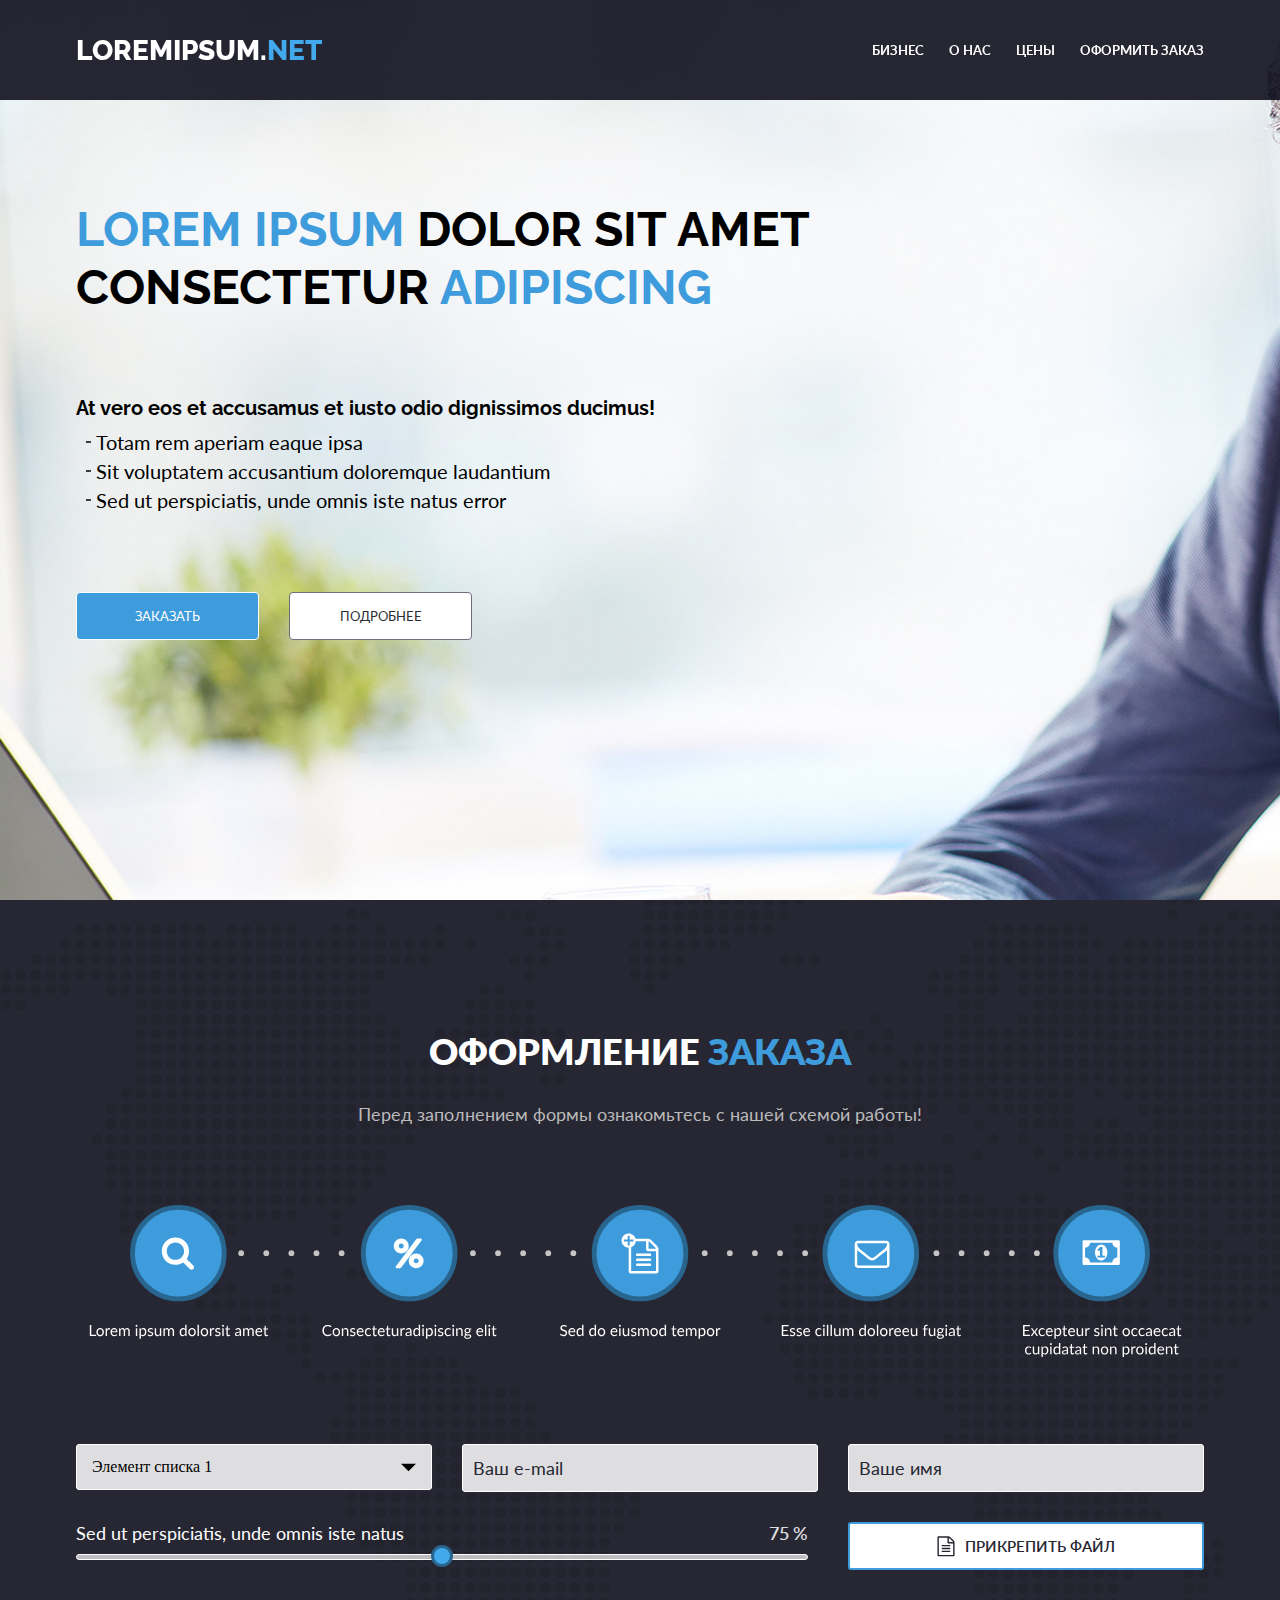
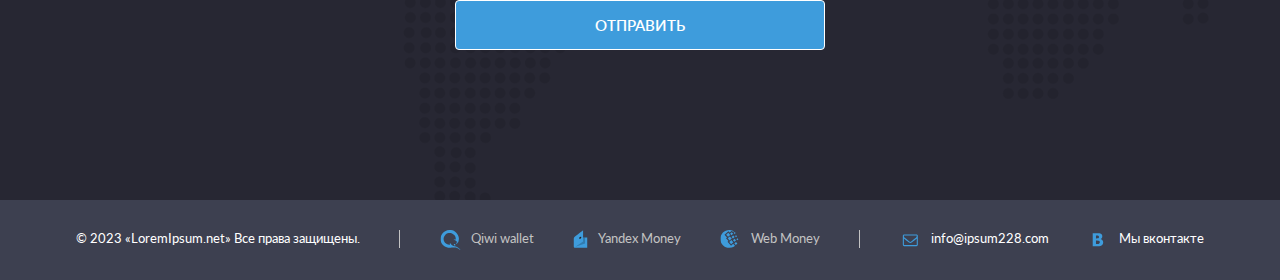
<file: index.html>
<!DOCTYPE html>
<html lang="en">

<head>
    <meta charset="UTF-8">
    <meta http-equiv="X-UA-Compatible" content="IE=edge">
    <meta name="viewport" content="width=device-width, initial-scale=1.0">
    <title>Softcorp</title>
    <link rel="stylesheet" href="./css/style.min.css">
</head>

<body class="body">

    <header>
    
<nav>
    <div class="container">
        <div class="navbar">
            <div class="logo"> <a href="#"> LoremIpsum.<span>Net</span> </a> </div>
            <ul class="menu">
                <li class="menu__item"><a href="#" class="menu__item-link" data-scroll>Бизнес</a></li>
                <li class="menu__item"><a href="#" class="menu__item-link" data-scroll>О нас</a></li>
                <li class="menu__item"><a href="#" class="menu__item-link" data-scroll>Цены</a></li>
                <li class="menu__item"><a href="#" class="menu__item-link" data-scroll>Оформить заказ</a></li>
            </ul>
            <div class="burger">
                <span></span>
            </div>
        </div>
    </div>
</nav>
</header>
    <main>
        <section class="hero">
    <div class="container hero__container">
        <h1 class="hero__title"><span>Lorem ipsum</span> dolor sit amet
            consectetur <span>adipiscing</span>
        </h1>
        <div class="hero__body">
            <h2>At vero eos et accusamus et iusto odio dignissimos ducimus!</h2>
            <ul>
                <li>Totam rem aperiam eaque ipsa</li>
                <li>Sit voluptatem accusantium doloremque laudantium</li>
                <li>Sed ut perspiciatis, unde omnis iste natus error</li>
            </ul>
        </div>
        <div class="hero__btns">
            <button class="hero__order" type="button" aria-label="order">
                заказать
            </button>
            <button class="hero__details" type="button" aria-label="details">
                подробнее
            </button>
        </div>
    </div>
</section>
        <section class="order">
    <div class="container order__container">
        <h2>Оформление <span>Заказа</span></h2>
        <p>Перед заполнением формы ознакомьтесь с нашей схемой работы!</p>
        <img src="./img/road.svg" alt="advantages">
        <form class="order__form">
            <div class="order__top">
                <div id="select">
    <input type="hidden" class="hidden__input">
</div>
                <label class="order__input">
                    <input type="text" name="email" placeholder="Ваш e-mail">
                </label>
                <label class="order__input">
                    <input type="text" name="name" placeholder="Ваше имя">
                </label>
            </div>
            <div class="order__bottom">
                <div class="order__range">
                    <div class="order__range_top">
                        <p>Sed ut perspiciatis, unde omnis iste natus</p>
                        <span>75 %</span>
                    </div>
                    <input type="range" name="range">
                </div>
                <label class="order__file">
                    <input type="file" name="file">
                    <span>
                         <svg width="18" height="21" viewBox="0 0 18 21" fill="none"
                                                 xmlns="http://www.w3.org/2000/svg">
                        <path d="M16.8125 4.60899L13.3304 1.12685C12.9174 0.713902 12.0915 0.36792 11.5 0.36792H1.50002C0.9085 0.36792 0.428589 0.847831 0.428589 1.43935V19.2965C0.428589 19.888 0.9085 20.3679 1.50002 20.3679H16.5C17.0915 20.3679 17.5714 19.888 17.5714 19.2965V6.43935C17.5714 5.84783 17.2255 5.02194 16.8125 4.60899ZM11.8572 1.88578C12.0469 1.95274 12.2366 2.05319 12.3148 2.13131L15.8081 5.62462C15.8862 5.70274 15.9866 5.89247 16.0536 6.08221H11.8572V1.88578ZM16.1429 18.9394H1.85716V1.79649H10.4286V6.43935C10.4286 7.03087 10.9085 7.51078 11.5 7.51078H16.1429V18.9394ZM4.7143 9.29649V10.0108C4.7143 10.2117 4.87055 10.3679 5.07145 10.3679H12.9286C13.1295 10.3679 13.2857 10.2117 13.2857 10.0108V9.29649C13.2857 9.0956 13.1295 8.93935 12.9286 8.93935H5.07145C4.87055 8.93935 4.7143 9.0956 4.7143 9.29649ZM12.9286 11.7965H5.07145C4.87055 11.7965 4.7143 11.9527 4.7143 12.1536V12.8679C4.7143 13.0688 4.87055 13.2251 5.07145 13.2251H12.9286C13.1295 13.2251 13.2857 13.0688 13.2857 12.8679V12.1536C13.2857 11.9527 13.1295 11.7965 12.9286 11.7965ZM12.9286 14.6536H5.07145C4.87055 14.6536 4.7143 14.8099 4.7143 15.0108V15.7251C4.7143 15.926 4.87055 16.0822 5.07145 16.0822H12.9286C13.1295 16.0822 13.2857 15.926 13.2857 15.7251V15.0108C13.2857 14.8099 13.1295 14.6536 12.9286 14.6536Z"
                              fill="#272733"/>
                        </svg>
                        Прикрепить файл
                    </span>
                </label>

            </div>
            <button type="submit" aria-label="Отправить">
                Отправить
            </button>
        </form>
    </div>
</section>
    </main>
    <footer class="footer">
    <div class="container footer__container">
        <p class="footer__copy">© 2023 «LoremIpsum.net» Все права защищены.</p>
        <span class="footer__divider"></span>
        <div class="footer__payment">
            <svg width="21" height="20" viewBox="0 0 21 20" fill="none" xmlns="http://www.w3.org/2000/svg">
                <g clip-path="url(#clip0_4_175)">
                    <path d="M16.9118 13.4559C16.9719 13.8435 16.845 14.0076 16.7167 14.0076C16.5885 14.0076 16.4028 13.85 16.1957 13.5373C15.9887 13.2245 15.9179 12.8769 16.0181 12.6986C16.0558 12.6368 16.1167 12.5915 16.1881 12.572C16.2595 12.5525 16.3359 12.5604 16.4015 12.5939C16.7421 12.718 16.8757 13.2233 16.9118 13.4559ZM15.0241 14.3061C15.4343 14.6408 15.5585 15.0389 15.3421 15.3193C15.2762 15.3977 15.1922 15.46 15.0968 15.5013C15.0014 15.5426 14.8974 15.5617 14.793 15.557C14.5642 15.5574 14.3425 15.4801 14.1665 15.3386C13.7951 15.0246 13.6856 14.5142 13.9287 14.2247C13.9824 14.1653 14.0494 14.1186 14.1247 14.0881C14.2 14.0577 14.2814 14.0443 14.3629 14.049C14.6077 14.0569 14.8418 14.1479 15.0241 14.3061V14.3061ZM14.3402 17.5367C16.1022 17.5367 18.0139 18.1208 20.1313 19.9351C20.3424 20.1161 20.6243 19.8912 20.4399 19.6651C18.3599 17.1258 16.4322 16.6412 14.5178 16.2329C12.172 15.7315 10.9643 14.4535 10.1187 13.0514C9.95167 12.7723 9.87552 12.8214 9.86083 13.1806C9.84679 13.7131 9.88841 14.2456 9.98507 14.7701V14.7701C9.89022 14.7701 9.79403 14.7701 9.69918 14.7701C8.49698 14.7701 7.32179 14.4252 6.32219 13.7792C5.3226 13.1331 4.54352 12.2148 4.08346 11.1404C3.6234 10.0661 3.50302 8.88385 3.73756 7.7433C3.9721 6.60275 4.55101 5.55509 5.40109 4.7328C6.25117 3.91051 7.33424 3.35053 8.51334 3.12366C9.69244 2.89679 10.9146 3.01322 12.0253 3.45824C13.136 3.90326 14.0853 4.65688 14.7532 5.62379C15.4211 6.5907 15.7776 7.72748 15.7776 8.89037C15.7782 9.11877 15.7653 9.347 15.7389 9.57397C15.0985 9.49597 14.4514 9.48427 13.8085 9.53908C13.5773 9.55846 13.6107 9.6683 13.7844 9.69285C15.7883 10.0431 17.175 11.2435 17.4902 13.4339C17.4914 13.445 17.4961 13.4555 17.5037 13.4638C17.5114 13.4722 17.5215 13.478 17.5328 13.4804C17.544 13.4828 17.5558 13.4818 17.5664 13.4774C17.577 13.473 17.5859 13.4654 17.5918 13.4559C18.6342 11.7703 19.0706 9.79838 18.8329 7.84774C18.5952 5.89709 17.6968 4.07738 16.2778 2.67245C14.8588 1.26752 12.999 0.356356 10.9885 0.0810911C8.97799 -0.194174 6.92984 0.181935 5.1635 1.15075C3.39717 2.11957 2.01197 3.62662 1.22396 5.43683C0.435958 7.24704 0.289461 9.25863 0.807322 11.1578C1.32518 13.057 2.47828 14.737 4.08676 15.9358C5.69524 17.1346 7.66865 17.7848 9.69918 17.7849C11.0418 17.7887 12.379 17.5355 14.3402 17.5355V17.5367Z" fill="#3E9CDC"/>
                </g>
                <defs>
                    <clipPath id="clip0_4_175">
                        <rect width="20" height="20" fill="white" transform="translate(0.499939)"/>
                    </clipPath>
                </defs>
            </svg>

            <p>Qiwi wallet</p>
        </div>
        <div class="footer__payment">
            <svg width="15" height="18" viewBox="0 0 15 18" fill="none" xmlns="http://www.w3.org/2000/svg">
                <path fill-rule="evenodd" clip-rule="evenodd" d="M0.779835 8.9307C0.779835 7.94664 0.863032 7.32213 2.91811 5.80087C4.61949 4.54138 10.073 0.237427 10.073 0.237427V7.42209H14.2203V17.7627H2.07518C1.36275 17.7627 0.779633 17.1844 0.779633 16.4778L0.779835 8.93076V8.9307Z" fill="#3E9CDC"/>
                <path fill-rule="evenodd" clip-rule="evenodd" d="M10.073 7.422V11.585L2.45212 16.7335L12.0874 13.6246V7.422H10.073Z" fill="black" fill-opacity="0.2"/>
                <path fill-rule="evenodd" clip-rule="evenodd" d="M6.5904 7.20685C7.03609 6.68023 7.68696 6.49436 8.04435 6.79173C8.40174 7.08915 8.3303 7.75719 7.8846 8.2838C7.43925 8.81035 6.78811 8.99602 6.43072 8.69859C6.07333 8.40123 6.14497 7.73333 6.5904 7.20678V7.20685Z" fill="#231F20"/>
            </svg>

            <p>Yandex Money</p>
        </div>
        <div class="footer__payment">
            <svg width="21" height="20" viewBox="0 0 21 20" fill="none" xmlns="http://www.w3.org/2000/svg">
                <g clip-path="url(#clip0_4_184)">
                    <path d="M9.34077 0C10.751 0 12.0928 0.323103 13.2969 0.901077C13.4857 0.986269 13.6758 1.08823 13.864 1.19028L13.0384 1.92159L11.8007 0.646297L9.66802 2.51651L8.41214 1.17307L4.49048 4.65889L7.00126 7.39646L6.02108 8.24641L8.49822 10.984L7.51795 11.8336L11.0613 15.7274L13.1585 13.823L14.9826 15.8639C14.6211 16.136 14.2255 16.4086 13.796 16.6462C12.4886 17.3773 10.9747 17.8016 9.35814 17.8016C4.38691 17.8016 0.345546 13.8066 0.345546 8.89314C0.327991 4.01286 4.37007 0 9.34077 0ZM7.68931 8.34864L9.83937 6.44418L11.7662 8.56952L9.61567 10.4738L7.68931 8.34864ZM9.22053 12.0214L11.3531 10.1001L13.2969 12.2253L11.1467 14.1298L9.22053 12.0214ZM6.15942 4.72713L8.30886 2.82267L10.2352 4.948L8.08507 6.85238L6.15942 4.72713ZM10.0974 3.70661L11.6971 2.27842L13.1423 3.85978L11.5426 5.30484L10.0974 3.70661ZM12.9529 10.2528L14.5521 8.82456L15.9972 10.4224L14.3974 11.8516L12.9529 10.2528ZM14.3631 13.4668L15.9629 12.0382L17.4068 13.6195L15.8076 15.0644L14.3631 13.4668ZM15.0168 6.12107L16.0831 5.16879L17.0459 6.22339L15.9799 7.17531L15.0168 6.12107ZM13.6408 2.97548L14.7071 2.00651L15.6707 3.07753L14.6036 4.02972L13.6408 2.97548ZM16.3755 9.26693L17.4417 8.31474L18.422 9.36899L17.3389 10.3209L16.3755 9.26693ZM11.5768 6.90341L13.1766 5.47513L14.6211 7.05614L13.022 8.48469L11.5768 6.90341Z" fill="#3E9CDC"/>
                </g>
                <defs>
                    <clipPath id="clip0_4_184">
                        <rect width="20" height="20" fill="white" transform="translate(0.5)"/>
                    </clipPath>
                </defs>
            </svg>

            <p>Web Money</p>
        </div>
        <span class="footer__divider"></span>
        <div class="footer__contact">
            <a href="mailto:info@ipsum228.com" rel=noreferrer target="_blank">
                <svg width="21" height="20" viewBox="0 0 21 20" fill="none" xmlns="http://www.w3.org/2000/svg">
                    <path d="M16.7503 14.8491C16.7503 14.9914 16.6248 15.117 16.4825 15.117H4.16106C4.01876 15.117 3.89321 14.9914 3.89321 14.8491V8.42057C4.06899 8.62146 4.26151 8.80561 4.47077 8.97302C5.66776 9.89378 6.87312 10.8313 8.03662 11.8023C8.66441 12.3296 9.44287 12.9741 10.3134 12.9741H10.3218H10.3301C11.2007 12.9741 11.9791 12.3296 12.6069 11.8023C13.7704 10.8313 14.9758 9.89378 16.1728 8.97302C16.382 8.80561 16.5746 8.62146 16.7503 8.42057V14.8491ZM16.7503 6.05171C16.7503 6.7632 16.064 7.69233 15.5199 8.11923C14.3982 8.99813 13.2766 9.88541 12.1633 10.7727C11.7197 11.1326 10.9161 11.9027 10.3301 11.9027H10.3218H10.3134C9.72747 11.9027 8.9239 11.1326 8.48026 10.7727C7.36698 9.88541 6.24533 8.99813 5.12367 8.11923C4.37033 7.52492 3.89321 6.69624 3.89321 5.742C3.89321 5.5997 4.01876 5.47414 4.16106 5.47414H16.4825C16.8006 5.47414 16.7503 5.84244 16.7503 6.05171ZM17.8218 5.742C17.8218 5.00539 17.2191 4.40271 16.4825 4.40271H4.16106C3.42446 4.40271 2.82178 5.00539 2.82178 5.742V14.8491C2.82178 15.5857 3.42446 16.1884 4.16106 16.1884H16.4825C17.2191 16.1884 17.8218 15.5857 17.8218 14.8491V5.742Z" fill="#3E9CDC"/>
                </svg>

                info@ipsum228.com
            </a>
        </div>
        <div class="footer__contact">
            <a href="https://vk.com/" rel=noreferrer target="_blank">
                <svg width="21" height="20" viewBox="0 0 21 20" fill="none" xmlns="http://www.w3.org/2000/svg">
                    <path d="M15.1804 12.2863C15.1804 12.9366 15.0574 13.5079 14.8113 14.0001C14.5652 14.4923 14.2341 14.8995 13.8181 15.2218C13.3259 15.6085 12.7839 15.8839 12.1921 16.048C11.6062 16.212 10.8591 16.2941 9.95093 16.2941H4.71265V3.20715H9.33569C10.2966 3.20715 11.0232 3.24524 11.5154 3.32141C12.0134 3.39172 12.4792 3.54407 12.9128 3.77844C13.3816 4.0304 13.7302 4.36731 13.9587 4.78918C14.1931 5.21106 14.3103 5.69739 14.3103 6.24817C14.3103 6.88684 14.1492 7.4552 13.8269 7.95325C13.5105 8.45129 13.071 8.8175 12.5085 9.05188V9.12219C13.3171 9.29211 13.9646 9.64075 14.4509 10.1681C14.9373 10.6896 15.1804 11.3956 15.1804 12.2863ZM10.9705 6.90735C10.9705 6.69641 10.9148 6.47961 10.8035 6.25696C10.698 6.0343 10.531 5.87317 10.3025 5.77356C10.0857 5.67981 9.82788 5.63 9.52905 5.62415C9.23608 5.61243 8.79663 5.60657 8.21069 5.60657H7.98218V8.37512H8.39526C8.95776 8.37512 9.35034 8.36926 9.573 8.35754C9.80151 8.34583 10.0359 8.2843 10.2761 8.17297C10.5398 8.04993 10.7214 7.88 10.821 7.66321C10.9207 7.44641 10.9705 7.19446 10.9705 6.90735ZM11.7966 12.2247C11.7966 11.8204 11.7146 11.504 11.5505 11.2755C11.3865 11.047 11.1404 10.8741 10.8123 10.757C10.613 10.6808 10.3376 10.6398 9.98608 10.6339C9.64038 10.6222 9.17456 10.6163 8.58862 10.6163H7.98218V13.8947H8.15796C9.01343 13.8947 9.60522 13.8888 9.93335 13.8771C10.2615 13.8654 10.5955 13.7863 10.9353 13.6398C11.2341 13.5109 11.4509 13.3234 11.5857 13.0773C11.7263 12.8253 11.7966 12.5411 11.7966 12.2247Z" fill="#3E9CDC"/>
                </svg>

                Мы вконтакте
            </a>
        </div>
    </div>
</footer>
</body>

<script src="./js/scripts.min.js"></script>

</html>
</file>
<file: css/style.min.css>
@import url('https://fonts.googleapis.com/css2?family=Lato:wght@400; 700&family=Raleway:wght@800&display=swap');@import url(https://fonts.googleapis.com/css2?family=Lato:wght@400;700&family=Raleway:wght@800&display=swap);*{padding:0;margin:0;border:0}*,:after,:before{-webkit-box-sizing:border-box;box-sizing:border-box}aside,footer,header,nav,section{display:block}body{line-height:1;-ms-text-size-adjust:100%;-moz-text-size-adjust:100%;-webkit-text-size-adjust:100%}input::-ms-clear{display:none}button{cursor:pointer}button::-moz-focus-inner{padding:0;border:0}ul{list-style:none}a,a:visited{text-decoration:none}a{color:inherit}a:hover{text-decoration:none}img{vertical-align:top}h1,h2,h3,h4,h5,h6{font-weight:inherit;font-size:inherit}.container{max-width:1208px;width:100%;margin:0 auto;padding:0 20px}body{max-width:1920px;margin:0 auto}body.locked{overflow:hidden}@-webkit-keyframes fade{0%{opacity:0}100%{opacity:1}}@keyframes fade{0%{opacity:0}100%{opacity:1}}.select{width:100%;position:relative;z-index:10}.select__backdrop{position:fixed;left:0;top:0;right:0;bottom:0;background:0 0;z-index:-1;display:none}.select.open{background:rgba(61,64,80,.85)}.select.open .select__dropdown{border-top:none;display:block}.select.open .select__input{border-bottom:none;border-color:#3d4050;color:#fff;background:rgba(61,64,80,.85)}.select.open .select__backdrop{display:block}.select__input{background:rgba(255,255,255,.85);border:1px solid #fff;border-radius:3px;height:46px;display:-webkit-box;display:-ms-flexbox;display:flex;-webkit-box-align:center;-ms-flex-align:center;align-items:center;padding:0 15px;cursor:pointer;display:flex;-webkit-box-pack:justify;-ms-flex-pack:justify;justify-content:space-between}.select__input .select__arrow{pointer-events:none;width:15px}.select__input .select__arrow.open{-webkit-transform:rotate(180deg);-ms-transform:rotate(180deg);transform:rotate(180deg)}.select__input span{pointer-events:none}.select__dropdown{display:none;position:absolute;border:1px solid #3d4050;border-radius:5px;top:46px;left:0;right:0;max-height:200px;overflow-y:auto;-webkit-box-shadow:2px 3px 5px rgba(0,0,0,.3);box-shadow:2px 3px 5px rgba(0,0,0,.3);background-color:#272733}.select__dropdown::-webkit-scrollbar-track{background:#3d4050;border-radius:3px}.select__dropdown::-webkit-scrollbar{width:7px}.select__dropdown::-webkit-scrollbar-thumb{background:#3e9cdc;border-radius:3px}.select__dropdown .select__list .select__item{padding:10px;font-family:Lato,sans-serif;font-style:normal;font-weight:400;font-size:18px;line-height:34px;color:#fff;cursor:pointer;-webkit-transition:.5s;-o-transition:.5s;transition:.5s}.select__dropdown .select__list .select__item.selected{color:#3e9cdc}.select__dropdown .select__list .select__item:hover{color:#3e9cdc}nav{min-height:100px;width:100%;display:-webkit-box;display:-ms-flexbox;display:flex;-webkit-box-align:center;-ms-flex-align:center;align-items:center;position:fixed;top:0;left:0;background:rgba(16,16,29,.9);overflow:hidden}.navbar{display:-webkit-box;display:-ms-flexbox;display:flex;width:100%;-webkit-box-align:center;-ms-flex-align:center;align-items:center;-webkit-box-pack:justify;-ms-flex-pack:justify;justify-content:space-between}.logo{font-family:Raleway,sans-serif;font-style:normal;font-weight:800;font-size:28px;line-height:33px;text-transform:uppercase}.logo a{color:#fff}.logo a span{color:#42a9ed}.menu{display:-webkit-box;display:-ms-flexbox;display:flex}.menu__item{margin-left:25px}.menu__item-link{font-family:Lato,sans-serif;font-style:normal;font-weight:700;font-size:13px;line-height:16px;text-transform:uppercase;color:#fff;-webkit-transition:.5s;-o-transition:.5s;transition:.5s}.menu__item-link:hover{color:#3e9cdc}.burger{display:none;cursor:pointer}.hero{height:100vh;background-image:url(../img/header.png);background-repeat:no-repeat;background-size:cover}.hero__container{padding-top:200px;display:-webkit-box;display:-ms-flexbox;display:flex;-webkit-box-orient:vertical;-webkit-box-direction:normal;-ms-flex-direction:column;flex-direction:column;gap:80px}.hero__title{max-width:800px;text-transform:uppercase;font-family:Raleway,sans-serif;font-style:normal;font-weight:700;font-size:48px;line-height:58px}.hero__title span{color:#3e9cdc}.hero__body h2{margin-bottom:10px;font-family:Raleway,sans-serif;font-style:normal;font-weight:700;font-size:20px;line-height:24px}.hero__body ul{display:-webkit-box;display:-ms-flexbox;display:flex;-webkit-box-orient:vertical;-webkit-box-direction:normal;-ms-flex-direction:column;flex-direction:column;gap:5px;font-family:Lato,sans-serif;font-style:normal;font-weight:400;font-size:20px;line-height:24px}.hero__body ul li{display:-webkit-box;display:-ms-flexbox;display:flex;-webkit-box-align:center;-ms-flex-align:center;align-items:center;background-image:url(../img/tire.svg);background-repeat:no-repeat;background-position:left center;padding-left:20px}.hero__btns{display:-webkit-box;display:-ms-flexbox;display:flex;gap:30px}.hero__order{max-width:183px;width:100%;padding:15px 10px;text-transform:uppercase;font-family:Lato,sans-serif;font-style:normal;font-weight:400;font-size:13px;line-height:16px;color:#fff;background-color:#3e9cdc;border:1px solid #fff;border-radius:4px}.hero__order:hover{color:#2a2b30;background-color:#fff;border:1px solid #6f6d7b;-webkit-transition:.5s;-o-transition:.5s;transition:.5s}.hero__details{max-width:183px;width:100%;padding:15px 10px;text-transform:uppercase;font-family:Lato,sans-serif;font-style:normal;font-weight:400;font-size:13px;line-height:16px;color:#2a2b30;background-color:#fff;border:1px solid #6f6d7b;border-radius:4px}.hero__details:hover{color:#fff;background-color:#3e9cdc;border:1px solid #fff;-webkit-transition:.5s;-o-transition:.5s;transition:.5s}.order{background-image:url(../img/order_bg.svg);background-repeat:no-repeat;background-color:#272733}.order__container{padding:130px 20px 150px;display:-webkit-box;display:-ms-flexbox;display:flex;-webkit-box-orient:vertical;-webkit-box-direction:normal;-ms-flex-direction:column;flex-direction:column;-webkit-box-align:center;-ms-flex-align:center;align-items:center}.order h2{max-width:480px;width:100%;margin:0 0 30px;text-align:center;text-transform:uppercase;font-family:Lato,sans-serif;font-style:normal;font-weight:800;font-size:36px;line-height:43px;color:#fff}.order h2 span{color:#3e9cdc}.order p{font-family:Lato,sans-serif;font-style:normal;font-weight:400;font-size:18px;line-height:22px;color:#bbb}.order img{width:100%;margin:80px 0;display:block;-o-object-fit:cover;object-fit:cover}.order__form{width:100%;display:-webkit-box;display:-ms-flexbox;display:flex;-webkit-box-orient:vertical;-webkit-box-direction:normal;-ms-flex-direction:column;flex-direction:column;gap:30px}.order__form button[type=submit]{min-width:370px;padding:15px 10px;display:-webkit-box;display:-ms-flexbox;display:flex;-ms-flex-item-align:center;align-self:center;-webkit-box-align:center;-ms-flex-align:center;align-items:center;-webkit-box-pack:center;-ms-flex-pack:center;justify-content:center;font-family:Lato,sans-serif;font-style:normal;font-weight:600;font-size:15px;line-height:18px;text-transform:uppercase;background:#3e9cdc;border:1px solid #fff;border-radius:4px;color:#fff;-webkit-transition:.5s;-o-transition:.5s;transition:.5s}.order__form button[type=submit]:hover{background:#fff;color:#3e9cdc}.order__top{display:grid;grid-template-columns:repeat(3,1fr);gap:30px}.order__top input{width:100%;min-height:48px;padding:12px 10px;font-family:Lato,sans-serif;font-style:normal;font-weight:400;font-size:18px;line-height:22px;background:rgba(255,255,255,.85);border:1px solid #fff;border-radius:3px;color:#272733;outline:0;-webkit-transition:.5s;-o-transition:.5s;transition:.5s}.order__top input::-webkit-input-placeholder{color:#272733}.order__top input::-moz-placeholder{color:#272733}.order__top input:-ms-input-placeholder{color:#272733}.order__top input::-ms-input-placeholder{color:#272733}.order__top input::placeholder{color:#272733}.order__top input:focus{background:#fff}.order__bottom{width:100%;display:grid;grid-template-columns:2fr 1fr;gap:30px}.order__range{display:-webkit-box;display:-ms-flexbox;display:flex;-webkit-box-orient:vertical;-webkit-box-direction:normal;-ms-flex-direction:column;flex-direction:column;gap:10px}.order__range_top{display:-webkit-box;display:-ms-flexbox;display:flex;-webkit-box-pack:justify;-ms-flex-pack:justify;justify-content:space-between}.order__range_top p{font-family:Lato,sans-serif;font-style:normal;font-weight:400;font-size:18px;line-height:22px;color:#fff}.order__range_top span{font-family:Lato,sans-serif;font-style:normal;font-weight:600;font-size:18px;line-height:22px;color:rgba(255,255,255,.85)}.order__range input[type=range]{height:6px;-webkit-appearance:none;-moz-appearance:none;appearance:none;background:rgba(255,255,255,.7);border:1px solid #fff;border-radius:3px;cursor:pointer}.order__range input[type=range]::-webkit-slider-thumb{height:22px;width:22px;-webkit-appearance:none;appearance:none;margin-top:-3px;background:#42a9ed;border:3px solid #286690;border-radius:50%}.order__range input[type=range]:focus::-webkit-slider-thumb{outline:3px solid #42a9ed}.order__file{padding-left:10px;position:relative;display:inline-block}.order__file input[type=file]{position:absolute;z-index:-1;opacity:0;display:block;width:0;height:0}.order__file span{display:-webkit-box;display:-ms-flexbox;display:flex;-webkit-box-align:center;-ms-flex-align:center;align-items:center;-webkit-box-pack:center;-ms-flex-pack:center;justify-content:center;gap:10px;position:relative;min-height:48px;vertical-align:middle;font-family:Lato,sans-serif;font-style:normal;font-weight:600;font-size:15px;line-height:18px;text-transform:uppercase;color:#272733;background:#fff;border:2px solid #3e9cdc;border-radius:3px;cursor:pointer;-webkit-transition:.5s;-o-transition:.5s;transition:.5s}.order__file span:hover{background:#3e9cdc;color:#fff}.footer{min-height:80px;display:-webkit-box;display:-ms-flexbox;display:flex;-webkit-box-align:center;-ms-flex-align:center;align-items:center;font-family:Lato,sans-serif;font-style:normal;font-weight:400;font-size:13px;line-height:16px;background-color:#3d4050}.footer__container{display:-webkit-box;display:-ms-flexbox;display:flex;-webkit-box-pack:justify;-ms-flex-pack:justify;justify-content:space-between;gap:40px}.footer__copy{color:#fff}.footer__divider{width:1px;height:18px;background-color:#c3c3c3}.footer__payment{display:-webkit-box;display:-ms-flexbox;display:flex;gap:10px;color:#c3c3c3}.footer__contact{color:#fff}.footer__contact a{display:-webkit-box;display:-ms-flexbox;display:flex;gap:10px;-webkit-transition:.5s;-o-transition:.5s;transition:.5s}.footer__contact a:hover{color:#3e9cdc}@media (max-width:1449.98px){.container{max-width:1168px}.footer__container{gap:20px}}@media (max-width:1050px){.footer__container{gap:10px}}@media (max-width:991.98px){.container{max-width:970px}.footer__container{padding:20px;-webkit-box-orient:vertical;-webkit-box-direction:normal;-ms-flex-direction:column;flex-direction:column;-webkit-box-align:center;-ms-flex-align:center;align-items:center;gap:30px}.footer__copy{text-align:center;-webkit-box-ordinal-group:3;-ms-flex-order:2;order:2}.footer__divider{display:none}}@media screen and (max-width:991.98px){.menu{position:fixed;background:#131418;left:0;top:0;height:100vh;width:100vw;display:none}.menu.active{display:-webkit-box;display:-ms-flexbox;display:flex;left:0;top:0;height:100vh;width:100vw;-webkit-box-orient:vertical;-webkit-box-direction:normal;-ms-flex-direction:column;flex-direction:column;pointer-events:all;-webkit-box-pack:center;-ms-flex-pack:center;justify-content:center;-webkit-box-align:center;-ms-flex-align:center;align-items:center;z-index:22;-webkit-animation:fade .1s linear;animation:fade .1s linear}.burger{display:block;position:relative;height:20px;width:30px;z-index:102;cursor:pointer}.burger.active-burger:before{background:#fff;-webkit-transform:rotate(45deg);-ms-transform:rotate(45deg);transform:rotate(45deg);-webkit-transition:cubic-bezier(.785,.135,.15,.86) .3s all;-o-transition:cubic-bezier(.785,.135,.15,.86) .3s all;transition:cubic-bezier(.785,.135,.15,.86) .3s all;top:8px}.burger.active-burger:after{background:#fff;-webkit-transform:rotate(-45deg);-ms-transform:rotate(-45deg);transform:rotate(-45deg);bottom:10px;-webkit-transition:cubic-bezier(.785,.135,.15,.86) .3s all;-o-transition:cubic-bezier(.785,.135,.15,.86) .3s all;transition:cubic-bezier(.785,.135,.15,.86) .3s all}.burger.active-burger span{color:#fff;-webkit-transform:scale(0);-ms-transform:scale(0);transform:scale(0)}.burger:after,.burger:before{content:"";position:absolute;height:2px;width:100%;color:#fff;background:#fff;-webkit-transition:cubic-bezier(.785,.135,.15,.86) .3s all;-o-transition:cubic-bezier(.785,.135,.15,.86) .3s all;transition:cubic-bezier(.785,.135,.15,.86) .3s all}.burger:before{top:0}.burger::after{bottom:0}.burger span{position:absolute;top:9px;right:0;width:100%;color:#fff;background:#fff;height:2px;-webkit-transform:scale(1);-ms-transform:scale(1);transform:scale(1);-webkit-transition:cubic-bezier(.785,.135,.15,.86) .3s all;-o-transition:cubic-bezier(.785,.135,.15,.86) .3s all;transition:cubic-bezier(.785,.135,.15,.86) .3s all}.menu__item{margin-top:15px}.menu__item-link{color:#fff}}@media (max-width:768.98px){.container{max-width:740px}.logo{font-size:22px;line-height:26px}.hero{height:auto}.hero__container{padding:150px 20px 50px;-webkit-box-align:center;-ms-flex-align:center;align-items:center;gap:40px}.hero__title{text-align:center;font-size:32px;line-height:32px}.hero__btns{width:100%;-webkit-box-pack:center;-ms-flex-pack:center;justify-content:center}.hero__order{max-width:130px}.hero__details{max-width:130px}.order__container{padding:50px 20px}.order h2{font-size:28px;line-height:34px}.order img{margin:40px 0}.order__form button[type=submit]{width:100%;min-width:-webkit-fit-content;min-width:-moz-fit-content;min-width:fit-content}.order__top{grid-template-columns:1fr}.order__bottom{grid-template-columns:1fr}.order__file{padding:0;margin-bottom:20px}}@media (max-width:479.98px){.container{max-width:none}.hero__body h2{text-align:center;font-size:18px;line-height:20px}.hero__body ul{font-size:16px;line-height:18px}.order p{text-align:center}.order__range{gap:20px}.order__range_top p{font-size:13px;line-height:16px}.order__range_top span{font-size:15px;line-height:16px}}
</file>
